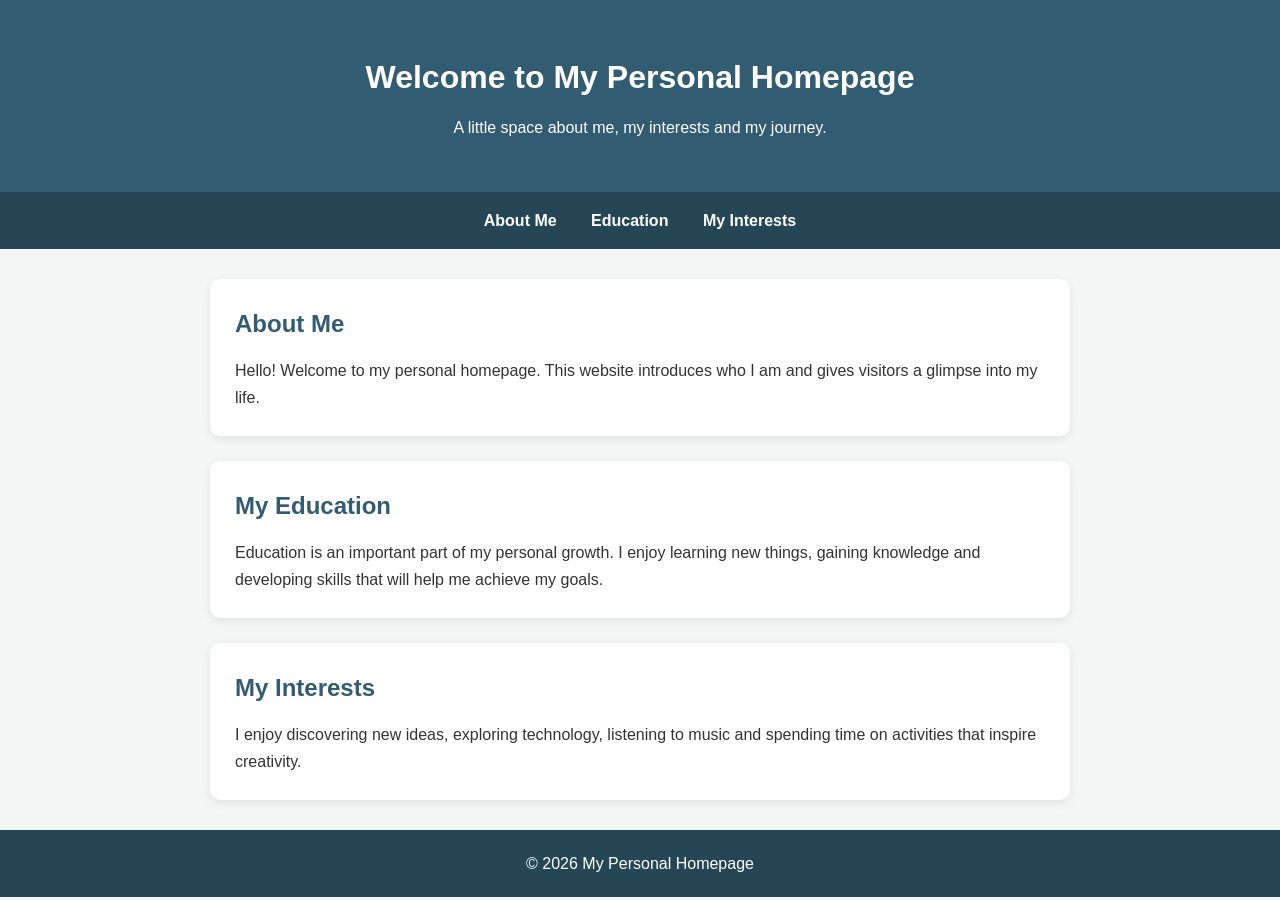
<file: project-3/index.html>
<!DOCTYPE html>
<html lang="en">
<head>
    <meta charset="UTF-8">
    <meta name="viewport" content="width=device-width, initial-scale=1.0">
    <meta name="description" content="My personal homepage">
    <meta name="author" content="Project 3">
    <title>My Personal Homepage</title>
    <link rel="stylesheet" href="styles.css">
    <link rel="icon" type="image/svg+xml" href="favicon.svg">
</head>
<body>

    <header>
        <h1>Welcome to My Personal Homepage</h1>
        <p>A little space about me, my interests and my journey.</p>
    </header>

    <nav>
        <a href="#about">About Me</a>
        <a href="#education">Education</a>
        <a href="#interests">My Interests</a>
    </nav>

    <main>
        <section id="about">
            <h2>About Me</h2>
            <p>Hello! Welcome to my personal homepage. This website introduces who I am and gives visitors a glimpse into my life.</p>
        </section>

        <section id="education">
            <h2>My Education</h2>
            <p>Education is an important part of my personal growth. I enjoy learning new things, gaining knowledge and developing skills that will help me achieve my goals.</p>
        </section>

        <section id="interests">
            <h2>My Interests</h2>
            <p>I enjoy discovering new ideas, exploring technology, listening to music and spending time on activities that inspire creativity.</p>
        </section>
    </main>

    <footer>
        <p>&copy; 2026 My Personal Homepage</p>
    </footer>

</body>
</html>
</file>
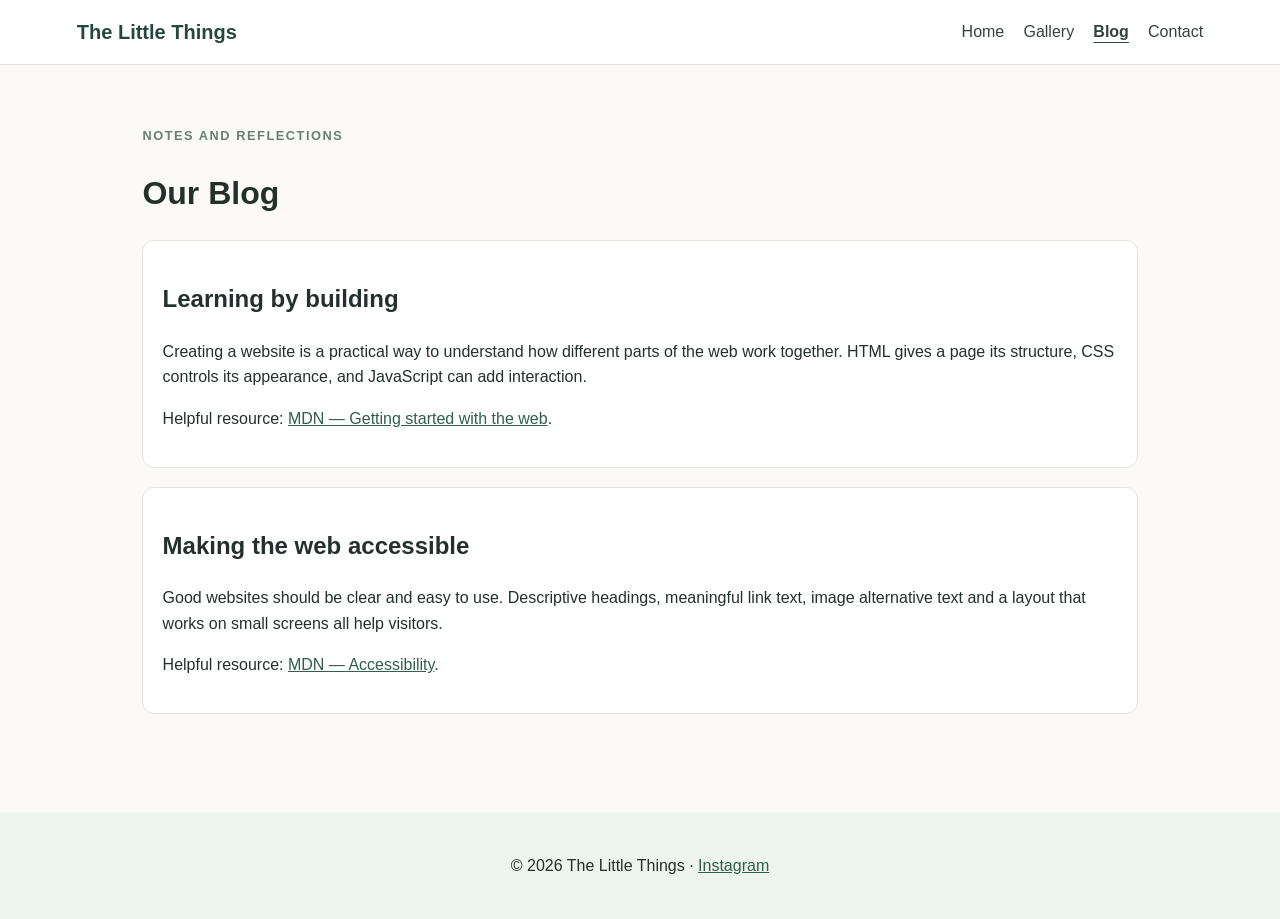
<file: blog.html>
<!doctype html>
<html lang="en">
<head><meta charset="utf-8"><meta name="viewport" content="width=device-width, initial-scale=1"><meta name="description" content="Short reflections on learning and creativity."><title>Blog | The Little Things</title><link rel="stylesheet" href="styles.css"><script src="script.js" defer></script></head>
<body><header class="site-header"><a class="brand" href="index.html">The Little Things</a><button class="menu-toggle" aria-label="Open navigation" aria-expanded="false">☰</button><nav class="nav"><a href="index.html">Home</a><a href="gallery.html">Gallery</a><a aria-current="page" href="blog.html">Blog</a><a href="contact.html">Contact</a></nav></header>
<main class="content-section"><p class="eyebrow">Notes and reflections</p><h1>Our Blog</h1>
<article class="post"><h2>Learning by building</h2><p>Creating a website is a practical way to understand how different parts of the web work together. HTML gives a page its structure, CSS controls its appearance, and JavaScript can add interaction.</p><p>Helpful resource: <a href="https://developer.mozilla.org/en-US/docs/Learn/Getting_started_with_the_web">MDN — Getting started with the web</a>.</p></article>
<article class="post"><h2>Making the web accessible</h2><p>Good websites should be clear and easy to use. Descriptive headings, meaningful link text, image alternative text and a layout that works on small screens all help visitors.</p><p>Helpful resource: <a href="https://developer.mozilla.org/en-US/docs/Learn/Accessibility">MDN — Accessibility</a>.</p></article>
</main><footer><p>© 2026 The Little Things · <a href="https://www.instagram.com/">Instagram</a></p></footer></body></html>
</file>
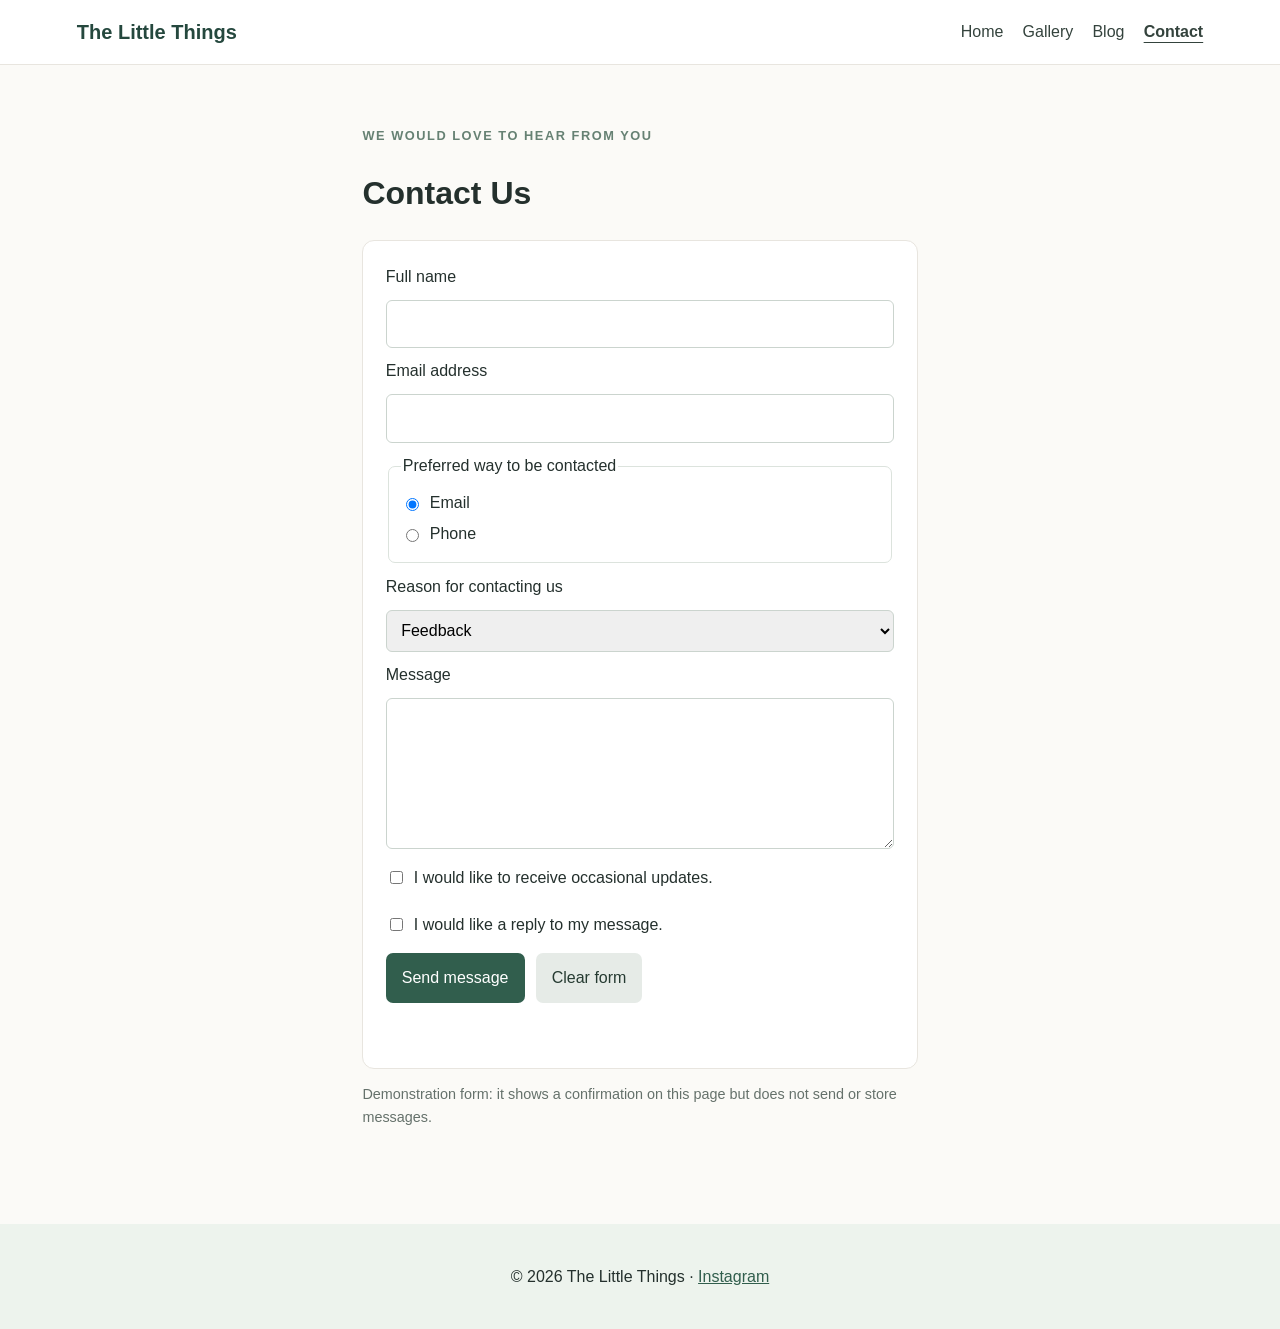
<file: contact.html>
<!doctype html>
<html lang="en">
<head><meta charset="utf-8"><meta name="viewport" content="width=device-width, initial-scale=1"><meta name="description" content="Contact The Little Things."><title>Contact | The Little Things</title><link rel="stylesheet" href="styles.css"><script src="script.js" defer></script></head>
<body><header class="site-header"><a class="brand" href="index.html">The Little Things</a><button class="menu-toggle" aria-label="Open navigation" aria-expanded="false">☰</button><nav class="nav"><a href="index.html">Home</a><a href="gallery.html">Gallery</a><a href="blog.html">Blog</a><a aria-current="page" href="contact.html">Contact</a></nav></header>
<main class="content-section narrow"><p class="eyebrow">We would love to hear from you</p><h1>Contact Us</h1><form id="contact-form">
<label for="name">Full name</label><input id="name" name="name" type="text" required>
<label for="email">Email address</label><input id="email" name="email" type="email" required>
<fieldset><legend>Preferred way to be contacted</legend><label class="choice"><input type="radio" name="contact-method" value="Email" checked> Email</label><label class="choice"><input type="radio" name="contact-method" value="Phone"> Phone</label></fieldset>
<label for="topic">Reason for contacting us</label><select id="topic" name="topic"><option>Feedback</option><option>Support</option><option>Collaboration</option></select>
<label for="message">Message</label><textarea id="message" name="message" rows="5" required></textarea>
<label class="choice"><input type="checkbox" name="newsletter"> I would like to receive occasional updates.</label>
<label class="choice"><input type="checkbox" name="followup"> I would like a reply to my message.</label>
<div class="form-actions"><button class="button" type="submit">Send message</button><button class="button secondary" type="reset">Clear form</button></div>
<p id="form-status" role="status" aria-live="polite"></p>
</form><p class="note">Demonstration form: it shows a confirmation on this page but does not send or store messages.</p></main><footer><p>© 2026 The Little Things · <a href="https://www.instagram.com/">Instagram</a></p></footer></body></html>
</file>
<file: project-3/styles.css>
* {
    margin: 0;
    padding: 0;
    box-sizing: border-box;
}

html {
    scroll-behavior: smooth;
}

body {
    font-family: Arial, sans-serif;
    background-color: #f4f6f5;
    color: #333;
    line-height: 1.7;
}

header {
    background-color: #315c72;
    color: white;
    text-align: center;
    padding: 50px 20px;
}

header h1 {
    margin-bottom: 10px;
}

nav {
    background-color: #244655;
    padding: 15px;
    text-align: center;
}

nav a {
    color: white;
    text-decoration: none;
    margin: 0 15px;
    font-weight: bold;
}

nav a:hover {
    color: #d5e9e7;
    text-decoration: underline;
}

main {
    max-width: 900px;
    margin: 30px auto;
    padding: 0 20px;
}

section {
    background-color: white;
    padding: 25px;
    margin-bottom: 25px;
    border-radius: 10px;
    box-shadow: 0 3px 10px rgba(0,0,0,0.08);
}

section h2 {
    color: #315c72;
    margin-bottom: 12px;
}

footer {
    background-color: #244655;
    color: white;
    text-align: center;
    padding: 20px;
}

@media (max-width: 600px) {
    nav a {
        display: inline-block;
        margin: 5px 8px;
    }

    header {
        padding: 35px 15px;
    }
}
</file>
<file: styles.css>
*{box-sizing:border-box}body{margin:0;font-family:Arial,Helvetica,sans-serif;line-height:1.6;color:#24302d;background:#fbfaf7}.site-header{display:flex;align-items:center;justify-content:space-between;gap:1rem;padding:1rem 6%;background:#fff;border-bottom:1px solid #e8e5df}.brand{font-weight:700;font-size:1.25rem;color:#25483e;text-decoration:none}.nav{display:flex;gap:1.2rem}.nav a{color:#34433d;text-decoration:none}.nav a[aria-current=page]{font-weight:700;text-decoration:underline;text-underline-offset:5px}.menu-toggle{display:none;border:0;background:#e9f0eb;padding:.5rem .7rem;border-radius:8px;font-size:1.2rem}.hero{display:grid;grid-template-columns:1.1fr .9fr;align-items:center;gap:2rem;padding:4rem 8%;background:#edf3ed}.hero img{width:100%;max-height:340px;object-fit:contain}.hero h1{font-size:clamp(2.2rem,5vw,4rem);line-height:1.1;margin:.3rem 0 1rem;color:#23483d}.eyebrow{color:#668173;text-transform:uppercase;letter-spacing:.12em;font-size:.8rem;font-weight:700}.button{display:inline-block;border:0;border-radius:7px;background:#315e4d;color:white;padding:.75rem 1rem;text-decoration:none;cursor:pointer;font:inherit}.secondary{background:#e6ebe7;color:#263b32}.content-section{padding:3rem 8%;max-width:1200px;margin:auto}.cards{display:grid;grid-template-columns:repeat(3,1fr);gap:1.2rem;margin-top:2rem}.card,.post{background:white;border:1px solid #e8e5df;border-radius:12px;padding:1.2rem}.card img{width:100%;height:150px;object-fit:contain;background:#f3f5f1;border-radius:8px}.card a,.post a{color:#315e4d}.gallery-grid{display:grid;grid-template-columns:repeat(2,1fr);gap:1.5rem;margin-top:2rem}.gallery-grid figure{margin:0;background:white;padding:1rem;border:1px solid #e8e5df;border-radius:12px}.gallery-grid img{width:100%;height:230px;object-fit:contain;background:#f3f5f1}.gallery-grid figcaption{padding-top:.6rem;font-weight:700}.post{margin:1.2rem 0}.narrow{max-width:760px}form{display:grid;gap:.65rem;background:white;padding:1.4rem;border:1px solid #e8e5df;border-radius:12px}input,select,textarea{font:inherit;padding:.65rem;border:1px solid #cbd4ce;border-radius:6px;width:100%}fieldset{border:1px solid #dce3dd;border-radius:7px}.choice{display:flex;align-items:center;gap:.5rem;margin:.35rem 0}.choice input{width:auto}.form-actions{display:flex;gap:.7rem;flex-wrap:wrap}.note{font-size:.9rem;color:#65716b}footer{text-align:center;padding:1.5rem;background:#edf3ed;margin-top:2rem}footer a{color:#315e4d}@media(max-width:700px){.site-header{flex-wrap:wrap}.menu-toggle{display:block}.nav{display:none;width:100%;flex-direction:column;gap:.5rem}.nav.open{display:flex}.hero{grid-template-columns:1fr;padding:2.5rem 7%}.cards,.gallery-grid{grid-template-columns:1fr}.content-section{padding:2rem 6%}}
</file>
